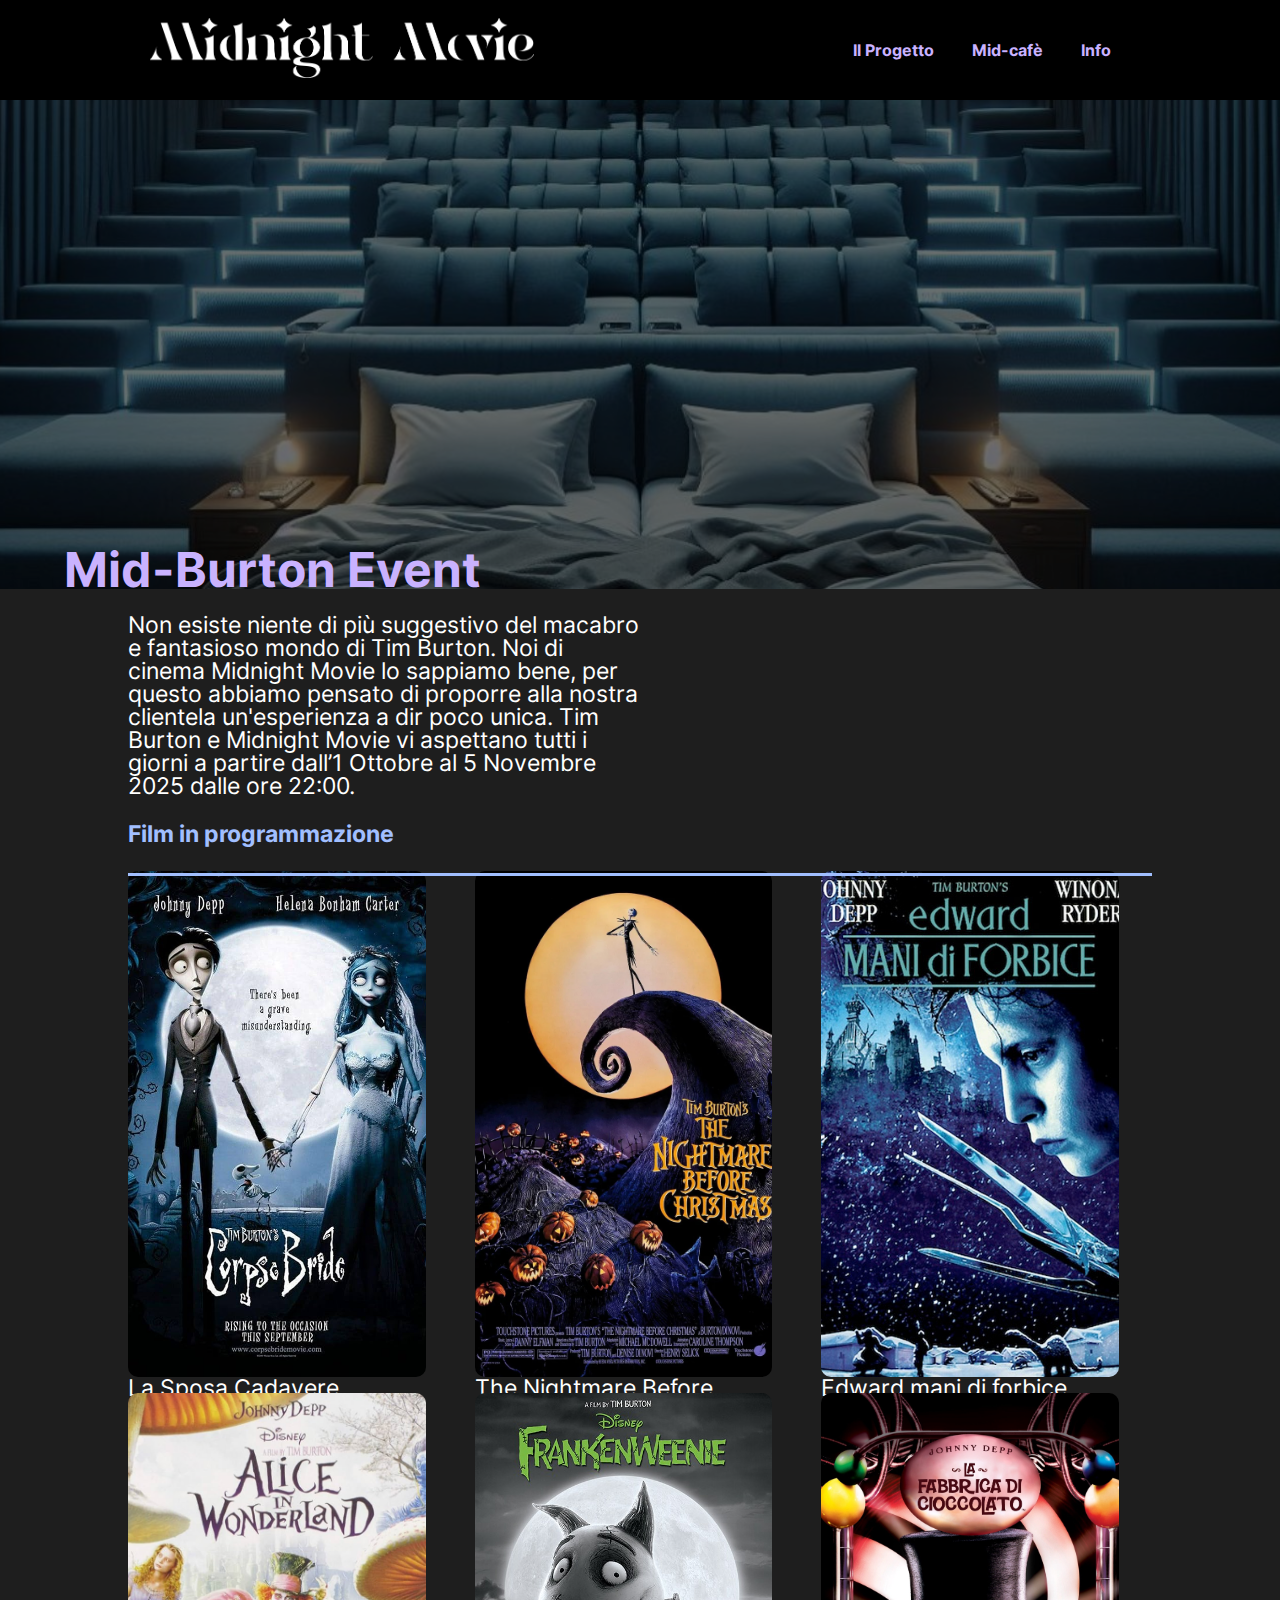
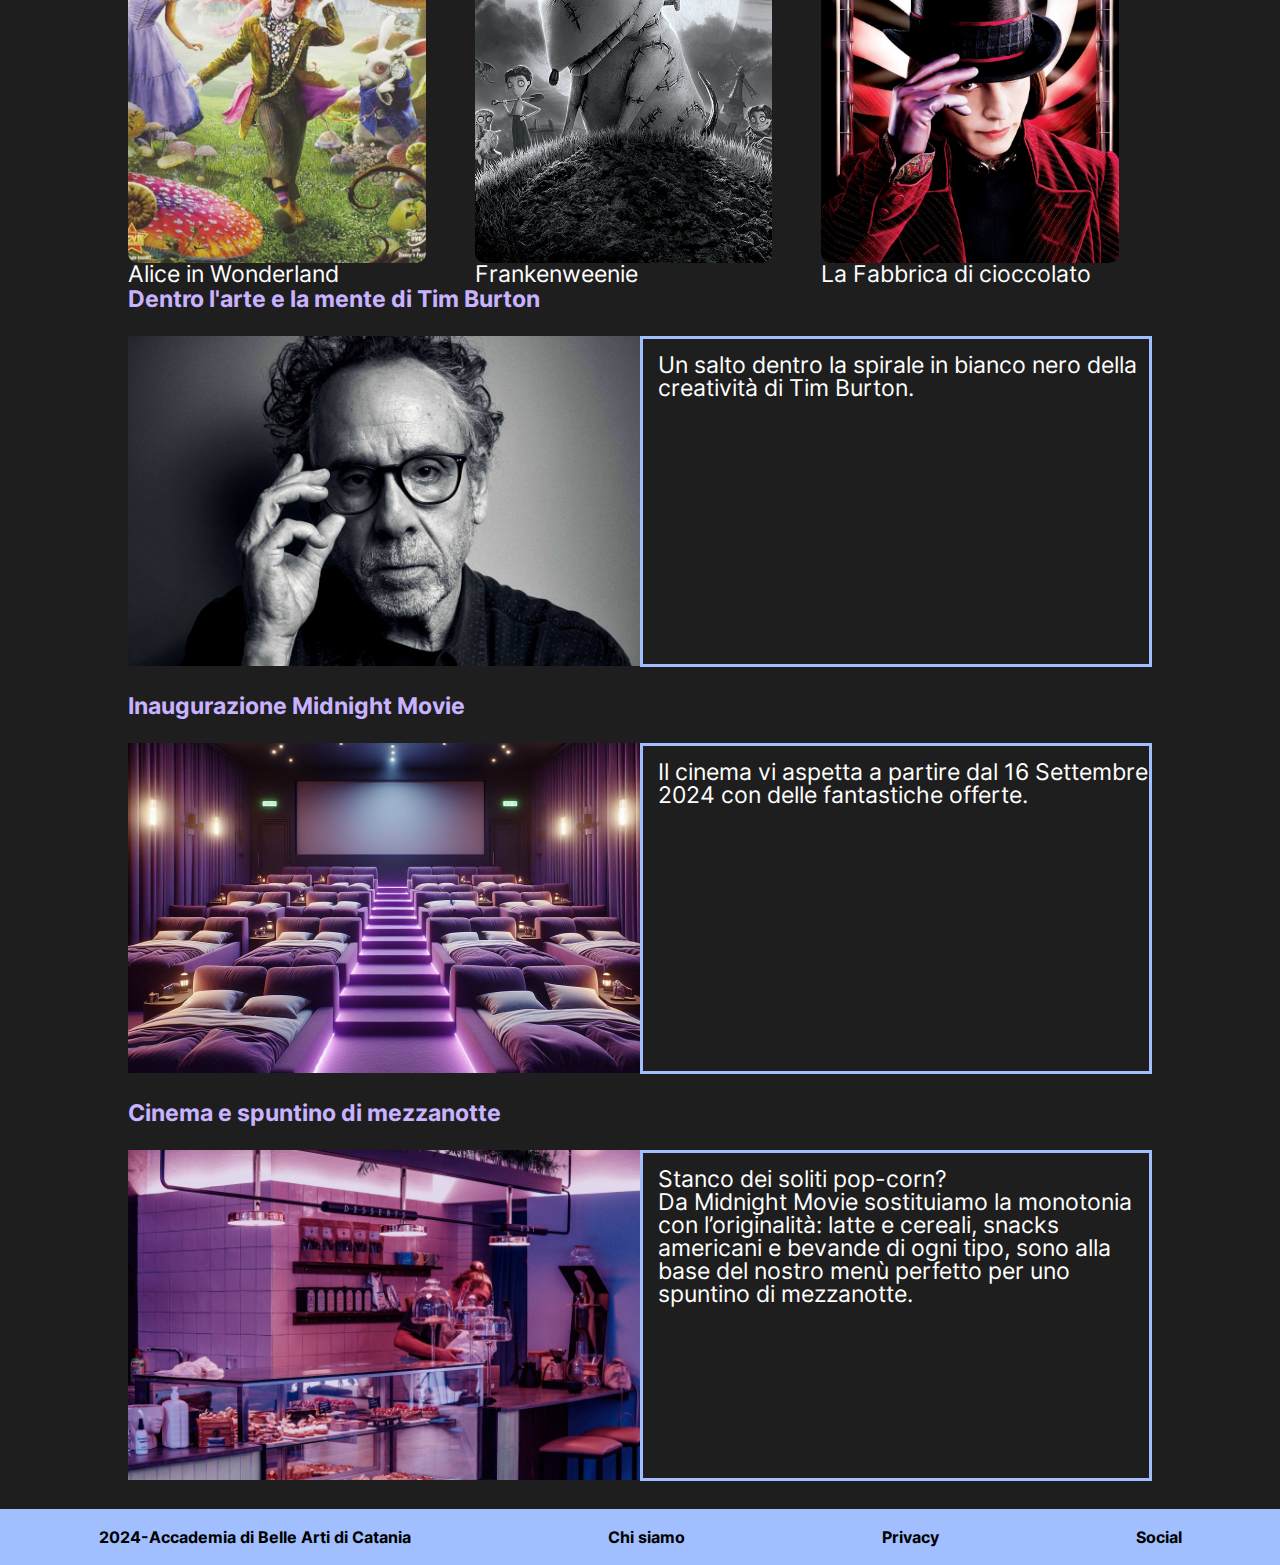
<file: index.html>
<!DOCTYPE html>
<html lang="en">
    <head>
        <meta charset="UTF-8">
        <meta name="viewport" content="width=device-width, initial-scale=1.0">
        <title>midnight movie</title>
        <link href="css/style.css" rel="stylesheet" type="text/css" >
    </head>
    <body>
        <header class="container-nav">
            <nav class="container-nav__navBar">
                <div class="navBar__logo">
                    <a href="index.html"><img src="img/marchio/marchio bianco.png" alt="logo"></a>
                </div>
                <div class="navBar__menu">
                    <ul class="navbar__list">
                        <li class="navbar__list__item"><a href="il_progetto.html">Il Progetto</a></li>  
                        <li class="navbar__list__item"><a href="mid_cafe.html">Mid-cafè</a></li>
                        <li class="navbar__list__item"><a href="info.html">Info</a></li>  
                    </ul>
                </div>            
            </nav>        
        </header>
        <main>
            <section class="container__slider" > 
                <div class="slider__text">                    
                    <h1>Mid-Burton Event</h1>
                </div>           
            </section>

            <section class="container">   
                <div class="row">
                    <div class="col6">
                        <p>
                            Non esiste niente di più suggestivo del macabro e fantasioso mondo di Tim Burton.
                            
                            Noi di cinema Midnight Movie lo sappiamo bene, per questo abbiamo pensato di proporre alla nostra clientela un'esperienza a dir poco unica. 
                            
                            Tim Burton e Midnight Movie vi aspettano tutti i giorni a partire dall’1 Ottobre al 5 Novembre 2025 dalle ore 22:00.
                        </p> 
                    </div>
                </div>          
                
            </section>
            <div class="container">
                <h2>Film in programmazione</h2>
                    
            </div>
            
            <section class="container ">
                <div class="grid">
                    <figure>
                        <a href="la_sposa_cadavere.html">
                            <img src="img/index/2_la_sposa_cadavere.jpg" alt="La Sposa Cadavere" >
                        </a>
                        <figcaption>
                            <a href="la_sposa_cadavere.html">La Sposa Cadavere</a>
                        </figcaption>
                    </figure>
                    <figure>
                        <a href="the_nightmare_before_christmas.html">
                            <img src="img/index/3_the_nightmare_before_christmas.jpg" alt="The Nightmare Before Christmas" >
                        </a>                        
                        <figcaption>
                            <a href="the_nightmare_before_christmas.html">The Nightmare Before Christmas</a>
                        </figcaption>
                    </figure>
                    <figure>
                        <a href="edward_mani_di_forbice.html">
                            <img src="img/index/4_edward_mani_di_forbice.jpg" alt="Edward mani di forbice" >
                        </a>                        
                        <figcaption>
                            <a href="edward_mani_di_forbice.html">Edward mani di forbice</a>
                        </figcaption>
                    </figure>
                    <figure>
                        <a href="alice_in_wonderland.html">
                            <img src="img/index/5_alice_in_wonderland.jpg" alt="Alice in Wonderland" >
                        </a>                        
                        <figcaption>
                            <a href="alice_in_wonderland.html">Alice in Wonderland</a>
                        </figcaption>
                    </figure>
                    <figure>
                        <a href="frankenweenie.html">
                            <img src="img/index/6_frankenweenie.jpeg" alt="Frankenweenie" >
                        </a>                        
                        <figcaption>
                            <a href="frankenweenie.html">Frankenweenie</a>
                        </figcaption>
                    </figure>
                    <figure>
                        <a href="la_fabbrica_di_cioccolato.html">
                            <img src="img/index/7_la_fabbrica_di_cioccolato.jpg" alt="La Fabbrica di cioccolato" >
                        </a>                        
                        <figcaption>
                            <a href="la_fabbrica_di_cioccolato.html">La Fabbrica di cioccolato</a>
                        </figcaption>
                    </figure>
                </div>
            </section>  

           <section class="container">
                <div class="row">
                    <div class="col12">
                        <a href="tim_burton.html"><h3>Dentro l'arte e la mente di Tim Burton</h3></a>
                    </div>
                </div>
           </section>
           <section class="container"> 
                <a href="tim_burton.html">
                    <div class="row">                    
                        <div class="col6 infoIndex">
                            <img src="img/index/8_tim_burton.jpg" alt="Tim Burton">
                        </div>
                        <div class="col6 borderIndex">
                            <p>Un salto dentro la spirale in bianco nero della creatività di Tim Burton.</p>
                        </div>                    
                    </div>
                </a>
            </section>

            <section class="container">                
                <div class="row">
                    <div class="col12">
                        <a href="il_progetto.html">
                            <h3>Inaugurazione Midnight Movie</h3>
                        </a> 
                    </div>
                </div>                                 
           </section>
           <section class="container"> 
                <a href="il_progetto.html">
                    <div class="row">
                        <div class="col6 infoIndex">
                            <img src="img/index/9_progetto.jpeg" alt="Il Progetto">
                        </div>
                        <div class="col6 borderIndex">
                            <p>Il cinema vi aspetta a partire dal 16 Settembre 2024 con delle fantastiche offerte.</p>
                        </div>
                    </div>  
                </a>                
            </section>

            <section class="container">
                <div class="row">
                    <div class="col12">
                        <a href="mid_cafe.html">
                            <h3>Cinema e spuntino di mezzanotte</h3>
                        </a>
                    </div>
                </div>
           </section>
           <section class="container">
                <a href="mid_cafe.html"> 
                    <div class="row">
                        <div class="col6 infoIndex">
                            <img src="img/index/10_mid_cafe.jpg" alt="Mid-cafè">
                        </div>
                        <div class="col6 borderIndex">
                            <p>Stanco dei soliti pop-corn?<br>
                                Da Midnight Movie sostituiamo la monotonia con l’originalità: latte e cereali, snacks americani e bevande di ogni tipo, sono alla base del nostro menù perfetto per uno spuntino di mezzanotte.</p>
                        </div>
                    </div>                   
                </a>                 
            </section>            
        
        </main>
        <footer >
            <nav >
                <ul class="navbar__list">
                    <li class="navbar__list__item"><a href="https://www.abacatania.it/">2024-Accademia di Belle Arti di Catania</a></li>
                    <li class="navbar__list__item"><a href="chi_siamo.html">Chi siamo</a></li>
                    <li class="navbar__list__item"><a href="#">Privacy</a></li>
                    <li class="navbar__list__item"><a href="#">Social</a></li>
                </ul>
            </nav>
        </footer>
    </body>
</html>
</file>
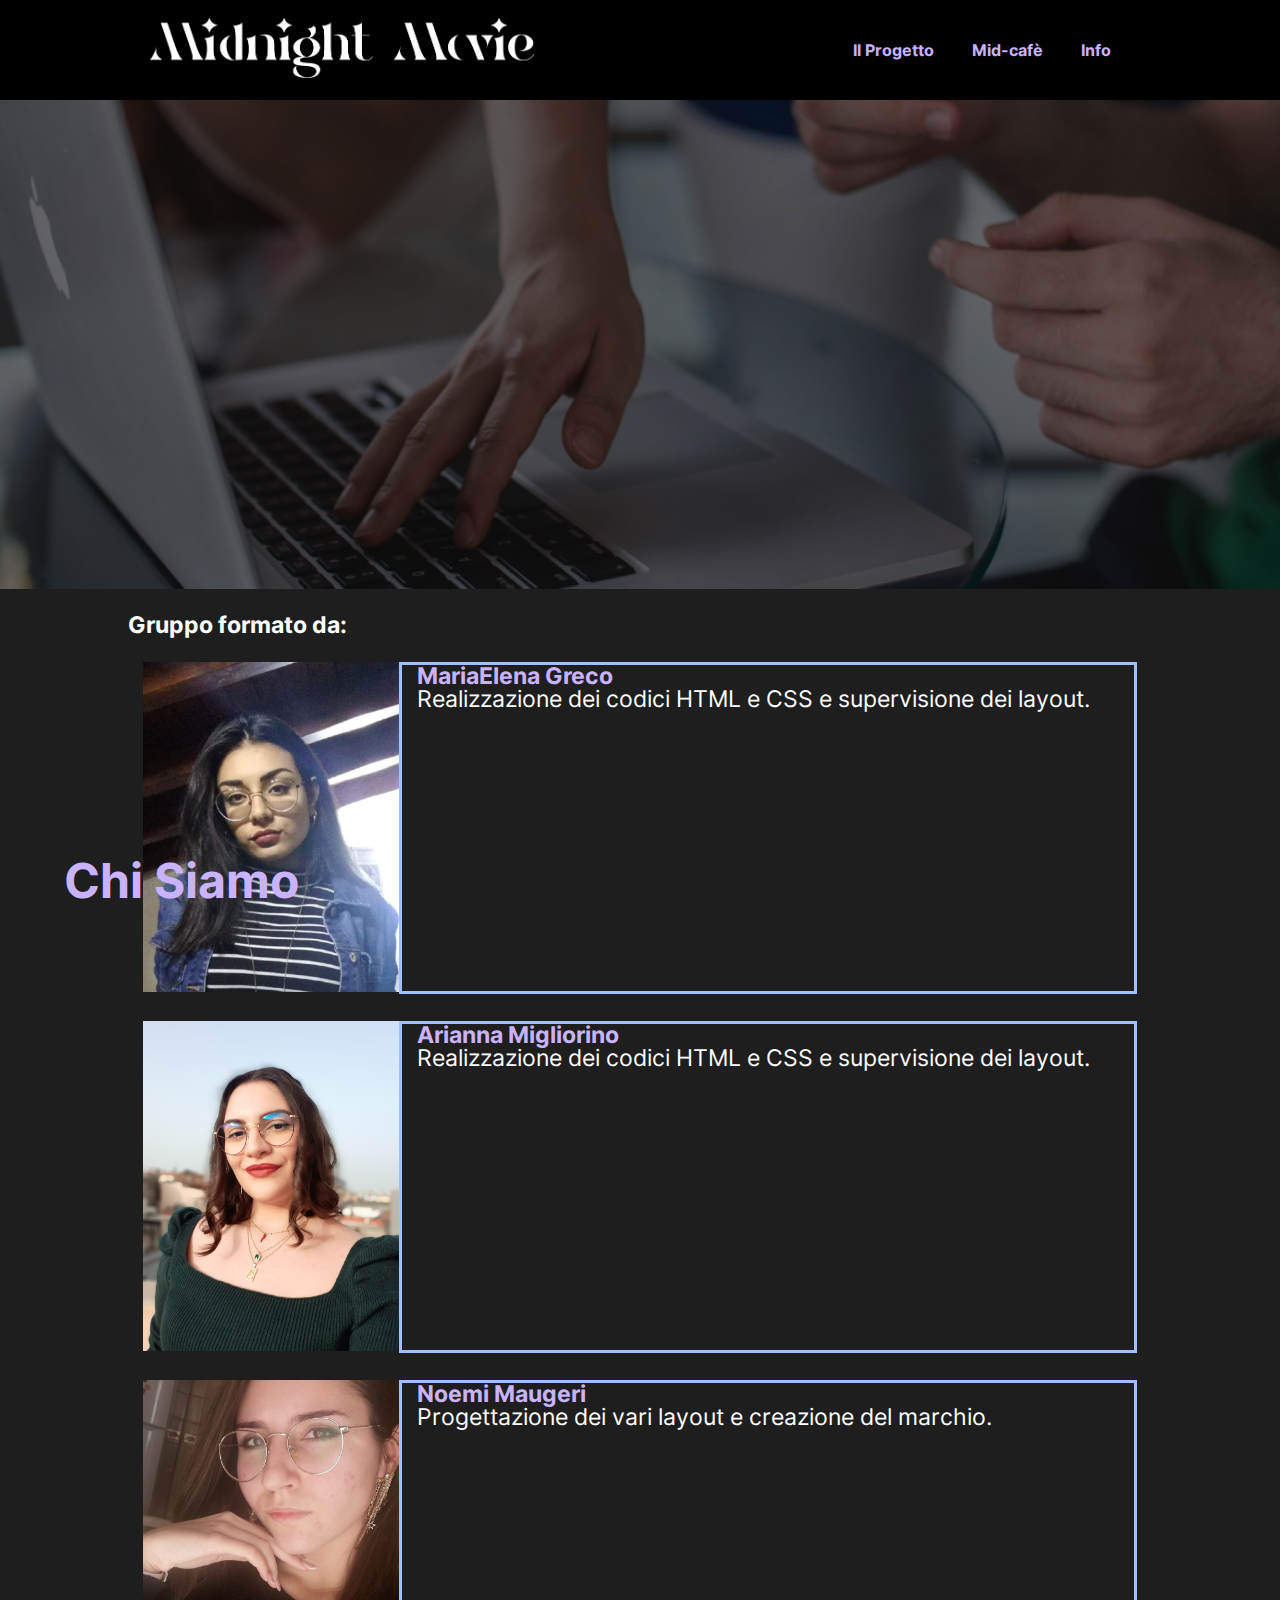
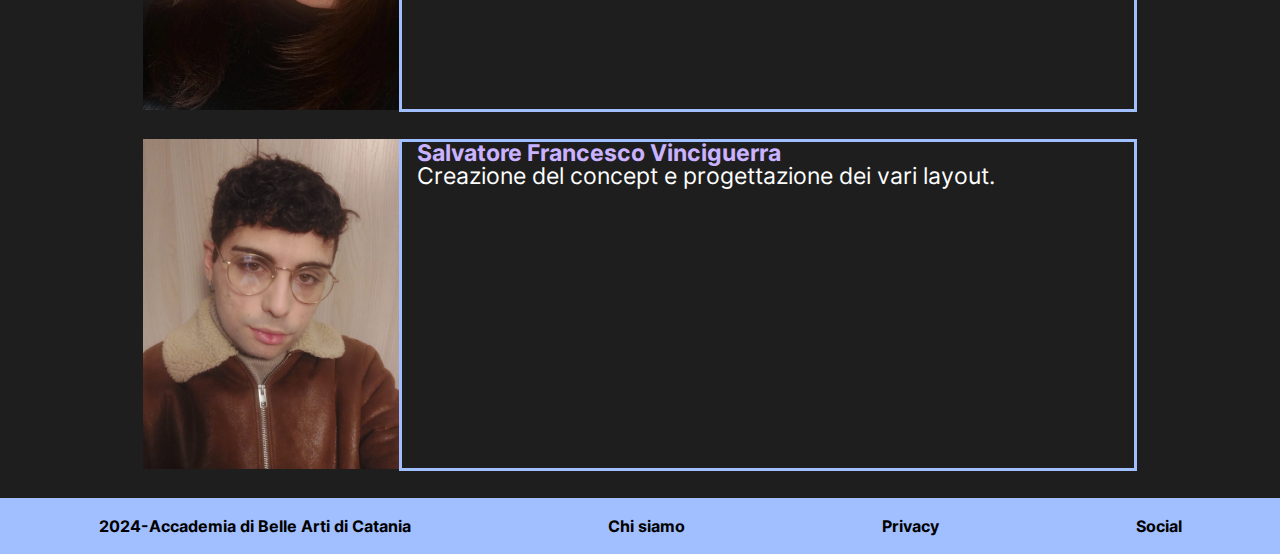
<file: chi_siamo.html>
<!DOCTYPE html>
<html lang="en">
    <head>
        <meta charset="UTF-8">
        <meta name="viewport" content="width=device-width, initial-scale=1.0">
        <title>Chi siamo</title>
        <link href="css/style.css" rel="stylesheet" type="text/css" >
    </head>
    <body>
        <header class="container-nav">
            <nav class="container-nav__navBar">
                <div class="navBar__logo">
                    <a href="index.html"><img src="img/marchio/marchio bianco.png" alt="logo"></a>
                </div>
                <div class="navBar__menu">
                    <ul class="navbar__list">
                        <li class="navbar__list__item"><a href="il_progetto.html">Il Progetto</a></li>  
                        <li class="navbar__list__item"><a href="mid_cafe.html">Mid-cafè</a></li>
                        <li class="navbar__list__item"><a href="info.html">Info</a></li>  
                    </ul>
                </div>            
            </nav>        
        </header>
        <main>
            
            <section class="container__slider_chisiamo" > 
                <div class="slider__text">                    
                    <h1>Chi Siamo</h1>
                </div>           
            </section>

            <div class="container">
                <h4>Gruppo formato da:</h4>
            </div>

            <section class="container">                
                <div class="chisiamoRow">
                    <div class="col3 chisiamo">
                        <img src="img/chi_siamo/2_ele.jpg" alt="Elena Maria Greco">
                    </div>
                    <div class="col9 borderChiSiamo">
                        <h3>MariaElena Greco</h3>
                        <p>Realizzazione dei codici HTML e CSS e supervisione dei layout.</p>
                    </div>
                </div>     
            </section> 

            <section class="container">                
                <div class="chisiamoRow">
                    <div class="col3 chisiamo">
                        <img src="img/chi_siamo/3_ari.jpg" alt="Arianna Migliorino">
                    </div>
                    <div class="col9 borderChiSiamo">
                        <h3>Arianna Migliorino</h3>
                        <p>Realizzazione dei codici HTML e CSS e supervisione dei layout.</p>
                    </div>
                </div>     
            </section>

            <section class="container">                
                <div class="chisiamoRow">
                    <div class="col3 chisiamo">
                        <img src="img/chi_siamo/4_ne.jpg" alt="Noemi Maugeri">
                    </div>
                    <div class="col9 borderChiSiamo">
                        <h3>Noemi Maugeri</h3>
                        <p>Progettazione dei vari layout e creazione del marchio.</p>
                    </div>
                </div>     
            </section>

            <section class="container">                
                <div class="chisiamoRow">
                    <div class="col3 chisiamo">
                        <img src="img/chi_siamo/5_sa.jpg" alt="Salvatore Francesco Vinciguerra">
                    </div>
                    <div class="col9 borderChiSiamo">
                        <h3>Salvatore Francesco Vinciguerra</h3>
                        <p>Creazione del concept e progettazione dei vari layout.</p>
                    </div>
                </div>     
            </section>

        </main>
        <footer >
            <nav >
                <ul class="navbar__list">
                    <li class="navbar_list_item"><a href="https://www.abacatania.it/">2024-Accademia di Belle Arti di Catania</a></li>
                    <li class="navbar_list_item"><a href="chi_siamo.html">Chi siamo</a></li>
                    <li class="navbar_list_item"><a href="#">Privacy</a></li>
                    <li class="navbar_list_item"><a href="#">Social</a></li>
                </ul>
            </nav>
        </footer>
    </body>
</html>
</file>
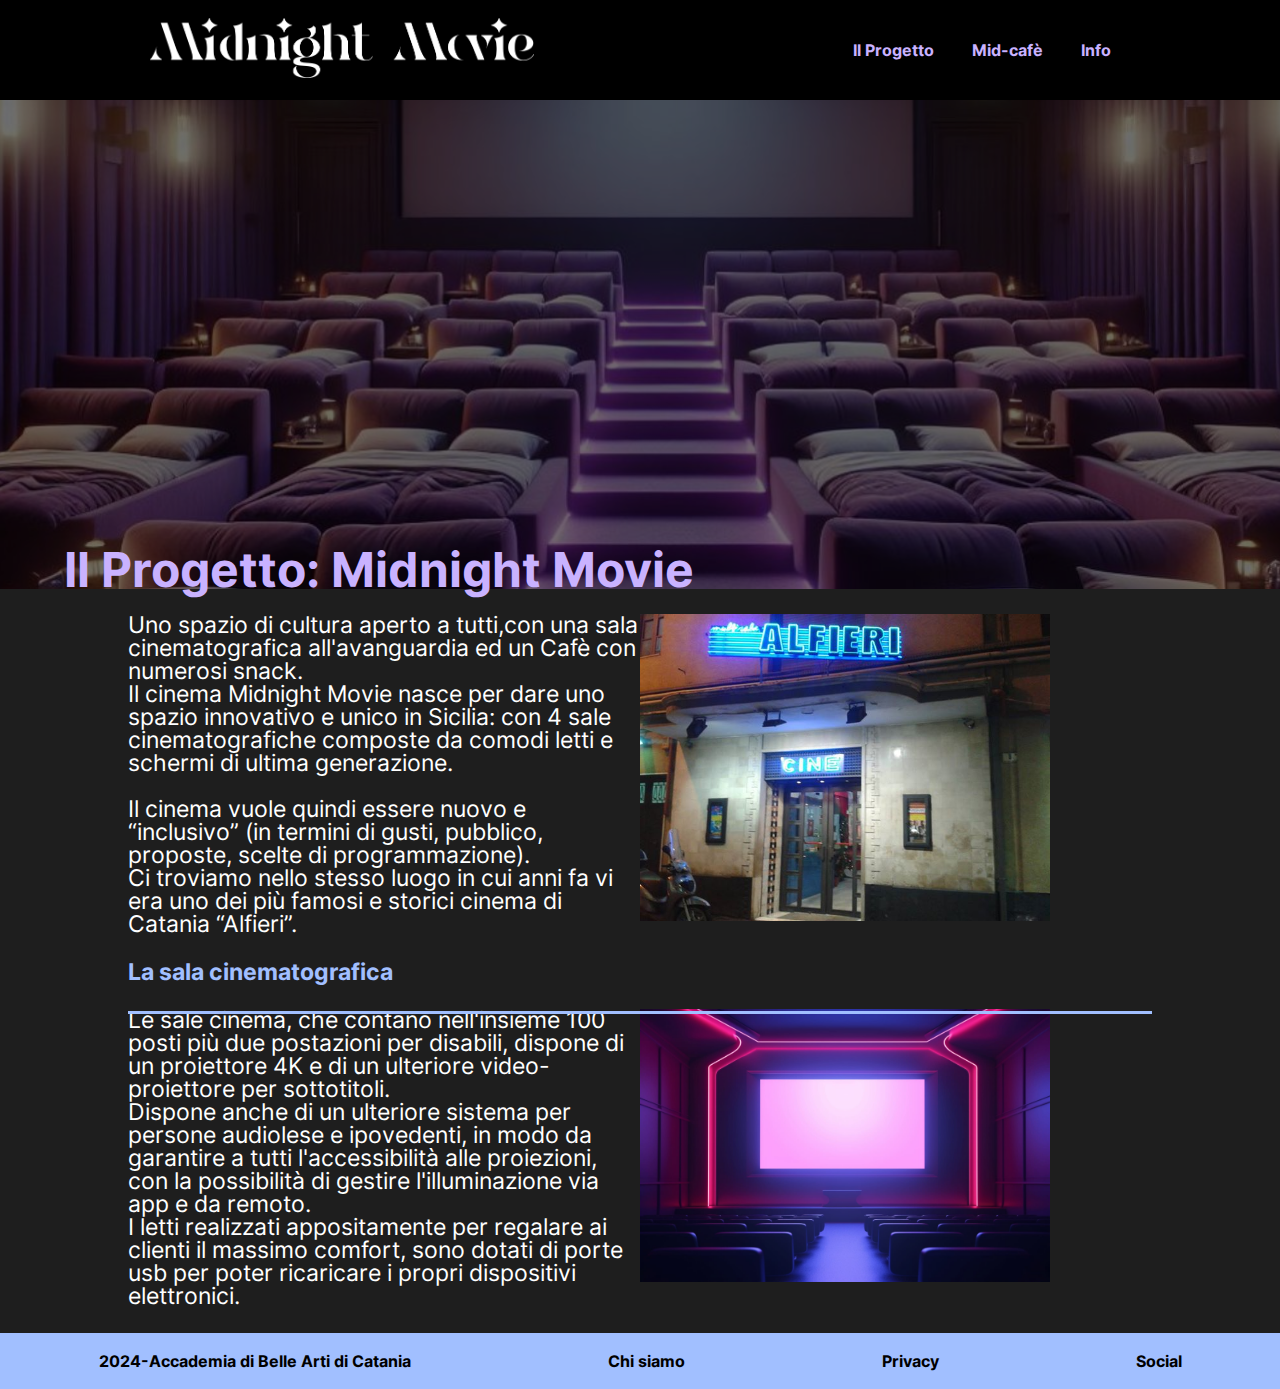
<file: il_progetto.html>
<!DOCTYPE html>
<html lang="en">
    <head>
        <meta charset="UTF-8">
        <meta name="viewport" content="width=device-width, initial-scale=1.0">
        <title>Il Progetto: Midnight Movie</title>
        <link href="css/style.css" rel="stylesheet" type="text/css" >
    </head>
    <body>
        <header class="container-nav">
            <nav class="container-nav__navBar">
                <div class="navBar__logo">
                    <a href="index.html"><img src="img/marchio/marchio bianco.png" alt="logo"></a>
                </div>
                <div class="navBar__menu">
                    <ul class="navbar__list">
                        <li class="navbar__list__item"><a href="il_progetto.html">Il Progetto</a></li>  
                        <li class="navbar__list__item"><a href="mid_cafe.html">Mid-cafè</a></li>
                        <li class="navbar__list__item"><a href="info.html">Info</a></li>  
                    </ul>
                </div>            
            </nav>        
        </header>
        <main>
            <section class="container__slider_progetto" > 
                <div class="slider__text">                     
                    <h1>Il Progetto: Midnight Movie</h1>
                </div>           
            </section>

            <section class="container"> 
                <div class="row">                    
                    <div class="col6">
                        <p>
                            Uno spazio di cultura aperto a tutti,con una sala cinematografica all'avanguardia ed un Cafè 
                            con numerosi snack.<br>
                             Il cinema <b>Midnight Movie</b> nasce per dare uno spazio innovativo e unico in Sicilia: 
                            con <b>4 sale cinematografiche </b>composte da comodi letti e schermi di ultima generazione.<br><br>
                    
                            Il cinema vuole quindi essere <b>nuovo e “inclusivo”</b> (in termini di gusti, pubblico, proposte, 
                            scelte di programmazione). <br>
                            Ci troviamo nello stesso luogo in cui anni fa vi era uno dei più 
                            famosi e storici cinema di Catania <b>“Alfieri”.</b>
                        </p>
                    </div>
                    <div class="col6 infoFilm">
                        <img src="img/il_progetto/2_cine_alfieri.jpg" alt="Cinema Alfieri" >
                    </div>
                </div>
            </section>

            <div class="container">
                <h2>La sala cinematografica</h2>
            </div>
            <section class="container"> 
                <div class="row">                    
                    <div class="col6">
                        <p>
                            Le sale cinema, che contano nell'insieme 100 posti più due postazioni per disabili, 
                            dispone di un proiettore 4K e di un ulteriore video-proiettore per sottotitoli.<br> 
                            Dispone anche di un ulteriore sistema per persone audiolese e ipovedenti, 
                            in modo da garantire a tutti l'accessibilità alle proiezioni, con la possibilità di 
                            gestire l'illuminazione via app e da remoto.<br>  
                            I letti realizzati appositamente per regalare ai clienti il massimo comfort, 
                            sono dotati di porte usb per poter ricaricare i propri dispositivi elettronici.<br>
                        
                        </p>
                    </div>
                    <div class="col6 infoFilm">
                        <img src="img/il_progetto/3_schermo.jpg" alt="Schermo Cinema" >
                    </div>
                </div>
            </section>
        </main>
        <footer >
            <nav >
                <ul class="navbar__list">
                    <li class="navbar_list_item"><a href="https://www.abacatania.it/">2024-Accademia di Belle Arti di Catania</a></li>
                    <li class="navbar_list_item"><a href="chi_siamo.html">Chi siamo</a></li>
                    <li class="navbar_list_item"><a href="#">Privacy</a></li>
                    <li class="navbar_list_item"><a href="#">Social</a></li>
                </ul>
            </nav>
        </footer>
    </body>
</html>
</file>
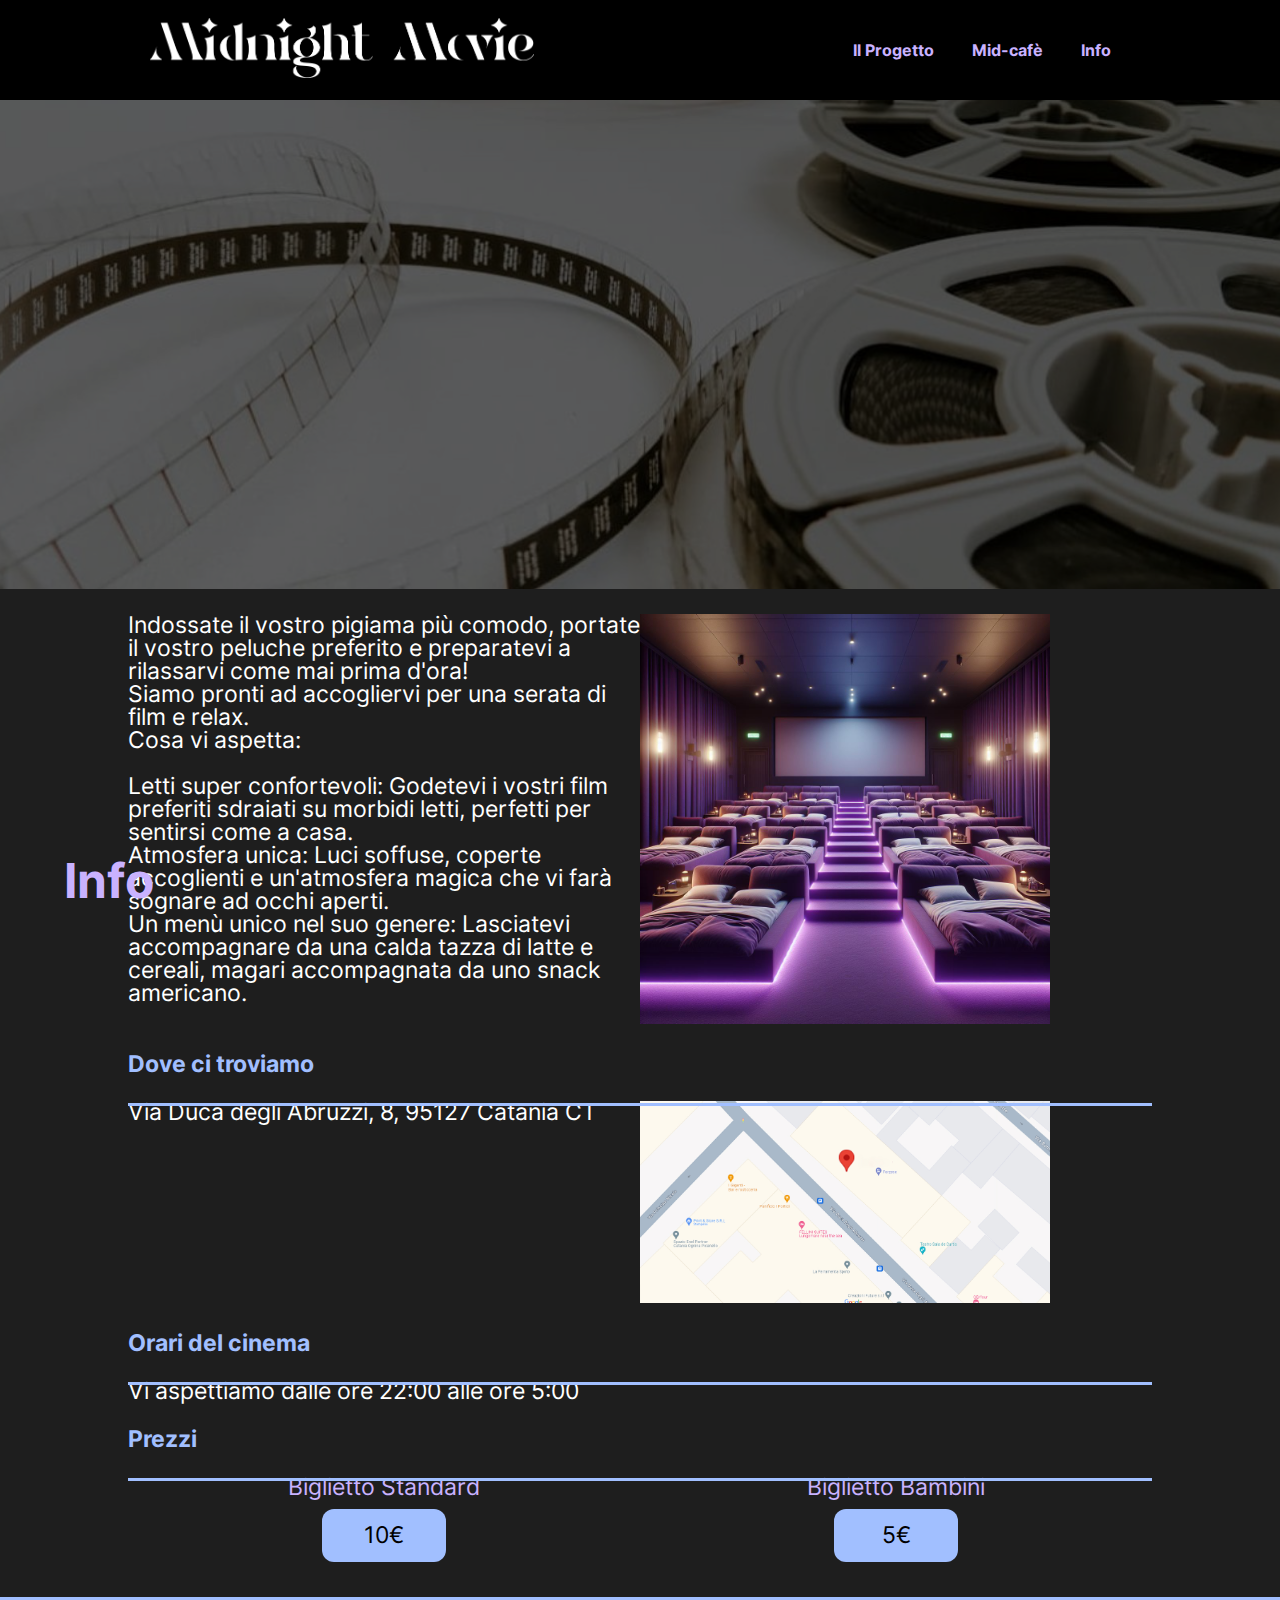
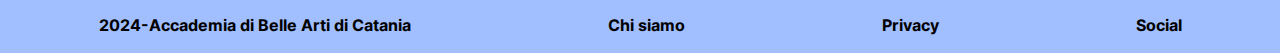
<file: info.html>
<!DOCTYPE html>
<html lang="en">
    <head>
        <meta charset="UTF-8">
        <meta name="viewport" content="width=device-width, initial-scale=1.0">
        <title>Info</title>
        <link href="css/style.css" rel="stylesheet" type="text/css" >
    </head>
    <body>
        <header class="container-nav">
            <nav class="container-nav__navBar">
                <div class="navBar__logo">
                    <a href="index.html"><img src="img/marchio/marchio bianco.png" alt="logo"></a>
                </div>
                <div class="navBar__menu">
                    <ul class="navbar__list">
                        <li class="navbar__list__item"><a href="il_progetto.html">Il Progetto</a></li>  
                        <li class="navbar__list__item"><a href="mid_cafe.html">Mid-cafè</a></li>
                        <li class="navbar__list__item"><a href="info.html">Info</a></li>  
                    </ul>
                </div>            
            </nav>        
        </header>
        <main>
            <section class="container__slider_info" > 
                <div class="slider__text">                    
                    <h1>Info</h1>
                </div>           
            </section>


            <section class="container"> 
                <div class="row">                    
                    <div class="col6">
                        <p>
                            Indossate il vostro pigiama più comodo, portate il vostro peluche preferito e 
                            preparatevi a rilassarvi come mai prima d'ora!<br> 
                            Siamo pronti ad accogliervi per una serata di film e relax.<br>
                    
                            <b>Cosa vi aspetta:</b><br><br>
                            <ul>
                                <li>
                                  <b>Letti super confortevoli:</b> Godetevi i vostri film preferiti sdraiati su 
                                  morbidi letti, perfetti per sentirsi come a casa.  
                                </li>
                                <li>
                                  <b>Atmosfera unica:</b> Luci soffuse, coperte accoglienti e un'atmosfera magica 
                                  che vi farà sognare ad occhi aperti.  
                                </li>
                                <li>
                                  <b>Un menù unico nel suo genere:</b> Lasciatevi accompagnare da una calda tazza di 
                                  latte e cereali, magari accompagnata da uno snack americano.  
                                </li>
                            </ul>
                        </p>
                    </div>
                    <div class="col6 infoFilm">
                        <img src="img/info/2_progetto.jpeg" alt="Sala Cinema" >
                    </div>
                </div>
            </section>

            <div class="container">
                <h2>Dove ci troviamo</h2>
            </div>
            <section class="container">
                <div class="row">
                    <div class="col6">
                        Via Duca degli Abruzzi, 8, 95127 Catania CT
                    </div>
                    <div class="col6 infoFilm">
                        <img src="img/info/3_posizione.jpg" alt="Posizione Cinema" >
                    </div>
                </div>
            </section>

            
            <div class="container">
                <h2>Orari del cinema</h2>
            </div>
            <section class="container">
                <div class="row">
                    <div class="col12">
                        Vi aspettiamo dalle ore 22:00 alle ore 5:00
                    </div>                    
                </div>
            </section>                          
                
            <div class="container">
                <h2>Prezzi</h2>
            </div>                               
                    
            <section class="container containerHours">
                <div class="row">
                    <div class="col6">
                        <span class="day">Biglietto Standard</span>
                        <span class="hours center">10€</span>
                    </div>
                    <div class="col6">
                        <span class="day">Biglietto Bambini</span>
                        <span class="hours center">5€</span>
                    </div>
                </div>
            </section>
                    
        </main>
        <footer >
            <nav >
                <ul class="navbar__list">
                    <li class="navbar_list_item"><a href="https://www.abacatania.it/">2024-Accademia di Belle Arti di Catania</a></li>
                    <li class="navbar_list_item"><a href="chi_siamo.html">Chi siamo</a></li>
                    <li class="navbar_list_item"><a href="#">Privacy</a></li>
                    <li class="navbar_list_item"><a href="#">Social</a></li>
                </ul>
            </nav>
        </footer>
    </body>
</html>
</file>
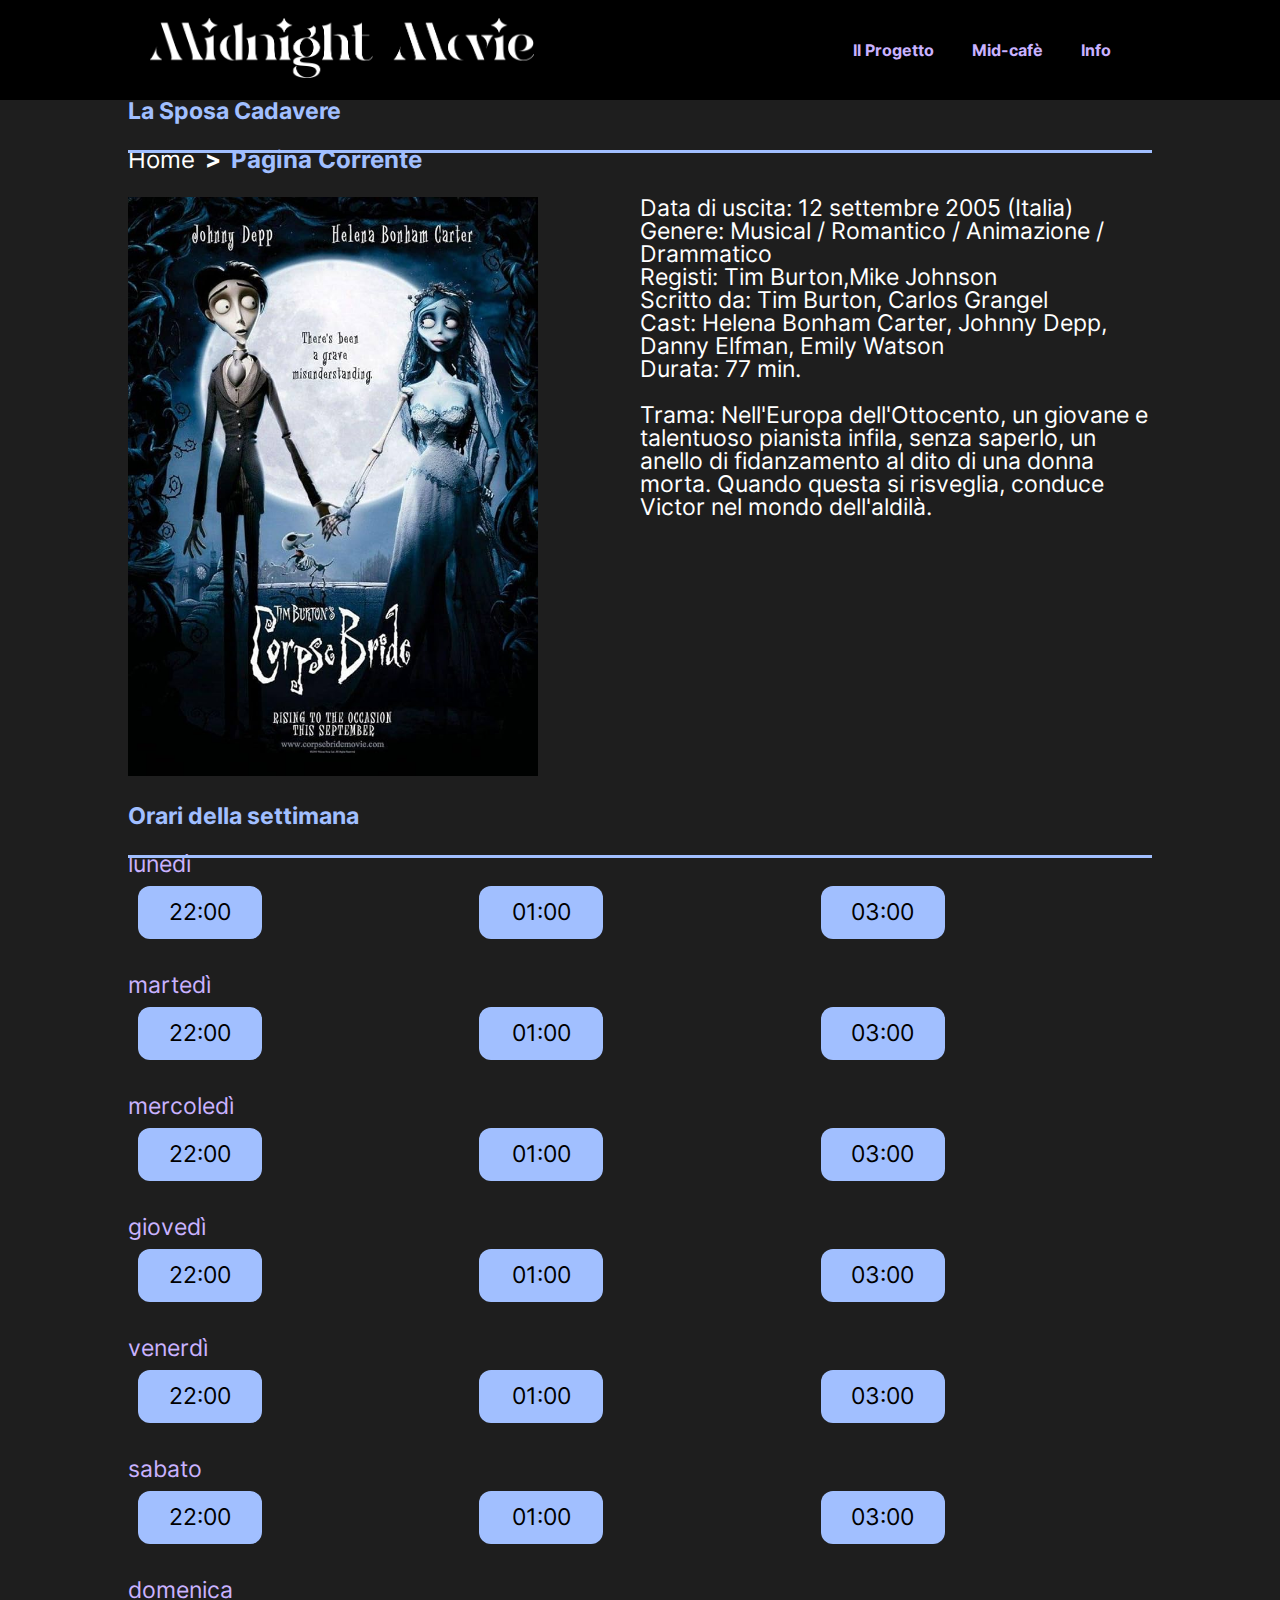
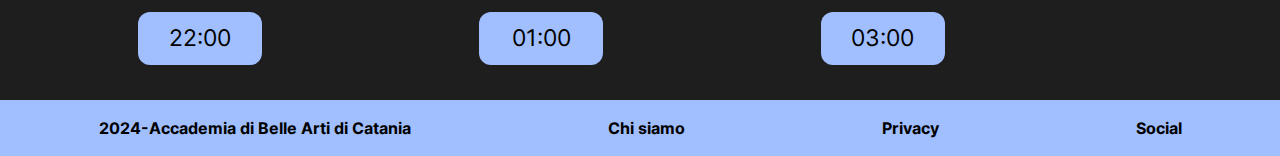
<file: la_sposa_cadavere.html>
<!DOCTYPE html>
<html lang="en">
    <head>
        <meta charset="UTF-8">
        <meta name="viewport" content="width=device-width, initial-scale=1.0">
        <title>midnight movie</title>
        <link href="css/style.css" rel="stylesheet" type="text/css" >
    </head>
    <body>
        <header class="container-nav">
            <nav class="container-nav__navBar">
                <div class="navBar__logo">
                    <a href="index.html"><img src="img/marchio/marchio bianco.png" alt="logo"></a>
                </div>
                <div class="navBar__menu">
                    <ul class="navbar__list">
                        <li class="navbar__list__item"><a href="il_progetto.html">Il Progetto</a></li>  
                        <li class="navbar__list__item"><a href="mid_cafe.html">Mid-cafè</a></li>
                        <li class="navbar__list__item"><a href="info.html">Info</a></li>  
                    </ul>
                </div>            
            </nav>        
        </header>
    
        <main>
            <section class="container">
                <h2>La Sposa Cadavere</h2>                    
            </section>
            <section class="container">                
                <div aria-label="breadcrumb">
                    <ul class="breadcrumb">
                        <li><a href="index.html">Home</a></li>
                        <li class="current">Pagina Corrente</li>
                    </ul>
                </div>

            </section>
            <section class="container"> 
                <div class="row">
                    <div class="col6 infoFilm">
                        <img src="img/index/2_la_sposa_cadavere.jpg" alt="La Sposa Cadavere" >
                    </div>
                    <div class="col6">
                        <p>
                            <b>Data di uscita:</b> 12 settembre 2005 (Italia)<br>
                            <b>Genere:</b> Musical / Romantico / Animazione / Drammatico<br>
                            <b>Registi:</b> Tim Burton,Mike Johnson<br>
                            <b>Scritto da:</b> Tim Burton, Carlos Grangel<br>
                            <b>Cast:</b> Helena Bonham Carter, Johnny Depp, Danny Elfman, Emily Watson<br>
                            <b>Durata:</b> 77 min.<br><br>

                            <b>Trama: </b>Nell'Europa dell'Ottocento, un giovane e talentuoso pianista infila, 
                            senza saperlo, un anello di fidanzamento al dito di una donna morta. 
                            Quando questa si risveglia, conduce Victor nel mondo dell'aldilà.

                        </p>
                    </div>
                </div>
            </section>
            <section class="container">
                <h2>Orari della settimana</h2>                    
            </section>
            <section class="container containerHours">
                <div class="row">
                    <div class="col12">
                        <span class="day">lunedì</span>
                    </div>
                </div>
                <div class="row">
                    <div class="col4">
                       <span class="hours center">22:00</span> 
                    </div>
                    <div class="col4">
                        <span class="hours center">01:00</span> 
                    </div>
                    <div class="col4">
                        <span class="hours center">03:00</span> 
                    </div>
                </div>
            </section>
            <section class="container containerHours">
                <div class="row">
                    <div class="col12">
                        <span class="day">martedì</span>
                    </div>
                </div>
                <div class="row">
                    <div class="col4">
                       <span class="hours center">22:00</span> 
                    </div>
                    <div class="col4">
                        <span class="hours center">01:00</span> 
                    </div>
                    <div class="col4">
                        <span class="hours center">03:00</span> 
                    </div>
                </div>
            </section>
            <section class="container containerHours">
                <div class="row">
                    <div class="col12">
                        <span class="day">mercoledì</span>
                    </div>
                </div>
                <div class="row">
                    <div class="col4">
                       <span class="hours center">22:00</span> 
                    </div>
                    <div class="col4">
                        <span class="hours center">01:00</span> 
                    </div>
                    <div class="col4">
                        <span class="hours center">03:00</span> 
                    </div>
                </div>
            </section>
            <section class="container containerHours">
                <div class="row">
                    <div class="col12">
                        <span class="day">giovedì</span>
                    </div>
                </div>
                <div class="row">
                    <div class="col4">
                       <span class="hours center">22:00</span> 
                    </div>
                    <div class="col4">
                        <span class="hours center">01:00</span> 
                    </div>
                    <div class="col4">
                        <span class="hours center">03:00</span> 
                    </div>
                </div>
            </section>
            <section class="container containerHours">
                <div class="row">
                    <div class="col12">
                        <span class="day">venerdì</span>
                    </div>
                </div>
                <div class="row">
                    <div class="col4">
                       <span class="hours center">22:00</span> 
                    </div>
                    <div class="col4">
                        <span class="hours center">01:00</span> 
                    </div>
                    <div class="col4">
                        <span class="hours center">03:00</span> 
                    </div>
                </div>
            </section>
            <section class="container containerHours">
                <div class="row">
                    <div class="col12">
                        <span class="day">sabato</span>
                    </div>
                </div>
                <div class="row">
                    <div class="col4">
                       <span class="hours center">22:00</span> 
                    </div>
                    <div class="col4">
                        <span class="hours center">01:00</span> 
                    </div>
                    <div class="col4">
                        <span class="hours center">03:00</span> 
                    </div>
                </div>
            </section>
            <section class="container containerHours">
                <div class="row">
                    <div class="col12">
                        <span class="day">domenica</span>
                    </div>
                </div>
                <div class="row">
                    <div class="col4">
                       <span class="hours center">22:00</span> 
                    </div>
                    <div class="col4">
                        <span class="hours center">01:00</span> 
                    </div>
                    <div class="col4">
                        <span class="hours center">03:00</span> 
                    </div>
                </div>
            </section>
            
        </main>
        <footer>
            <nav class="navBar_footer">
                <ul class="navbar__list">
                    <li class="navbar__list__item"><a href="https://www.abacatania.it/">2024-Accademia di Belle Arti di Catania</a></li>
                    <li class="navbar__list__item"><a href="chi_siamo.html">Chi siamo</a></li>
                    <li class="navbar__list__item"><a href="#">Privacy</a></li>
                    <li class="navbar__list__item"><a href="#">Social</a></li>
                </ul>
            </nav>
        </footer>
    </body>
</html>
</file>
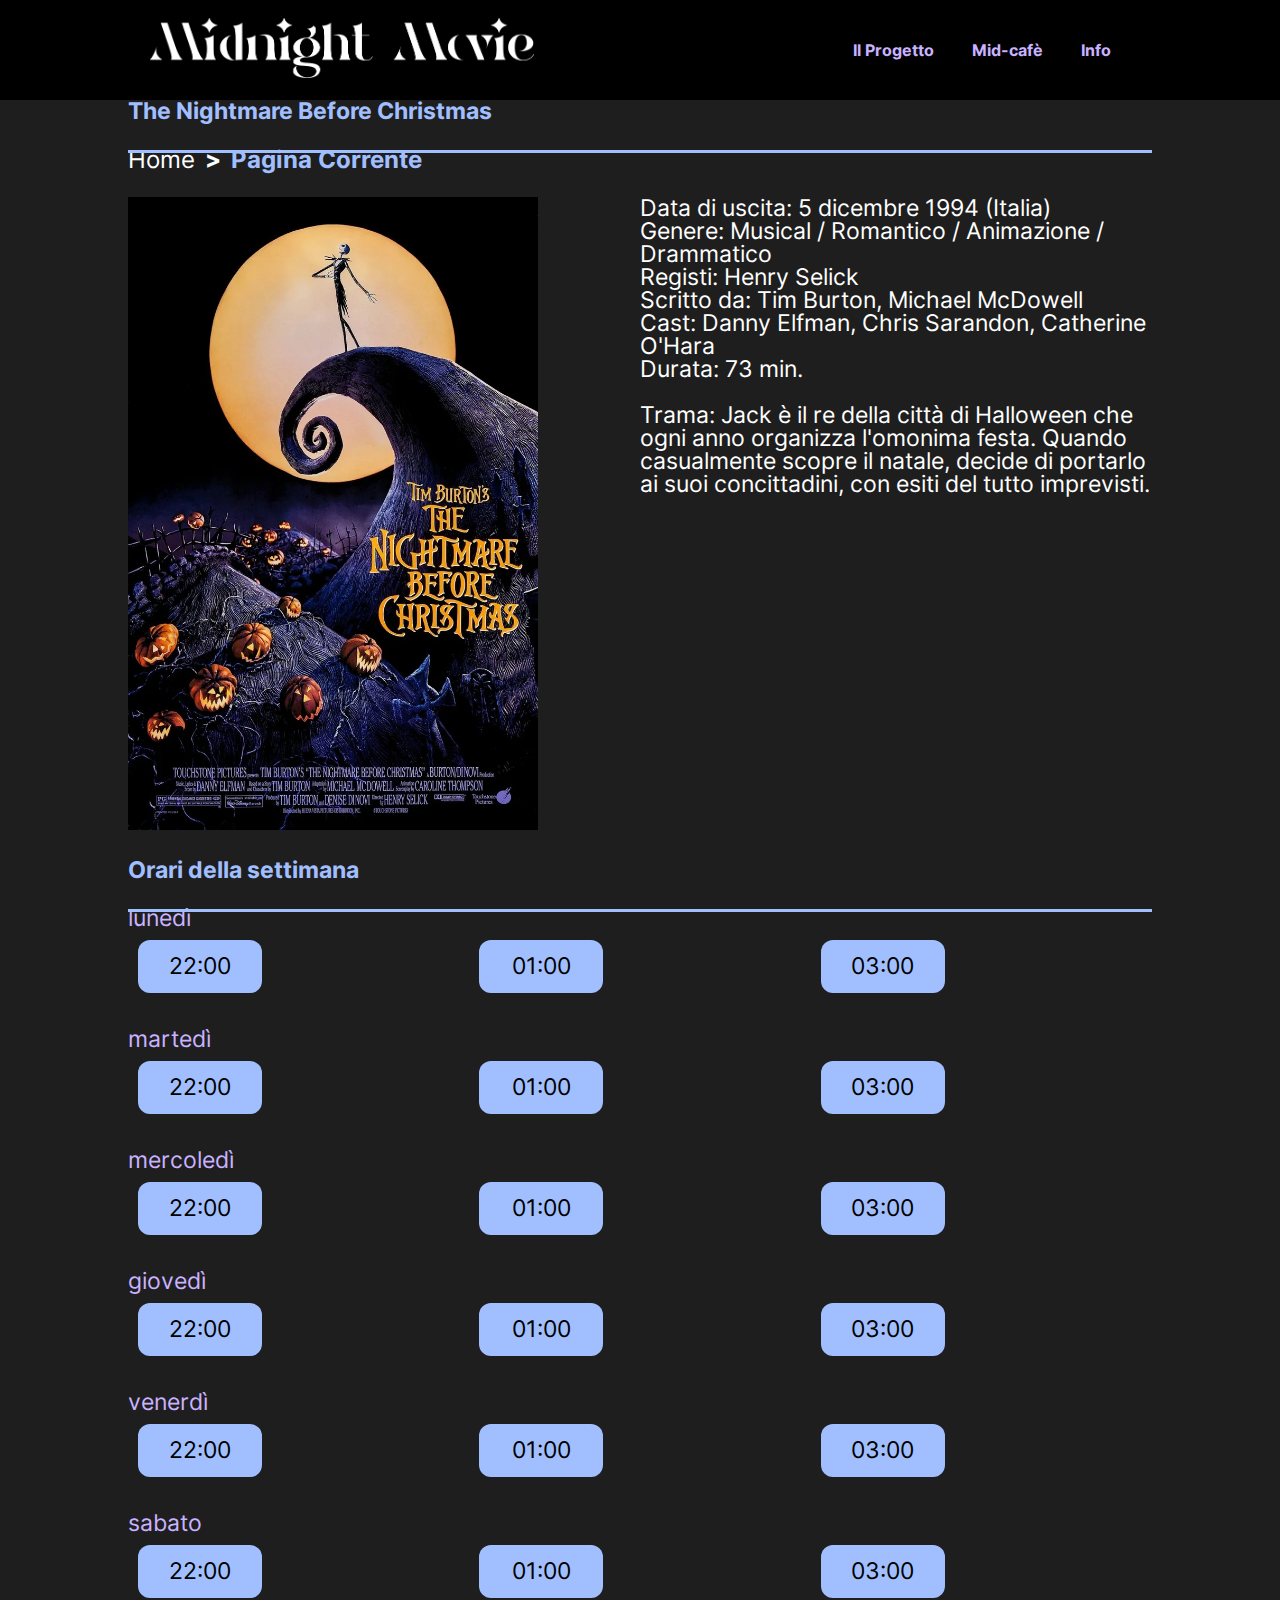
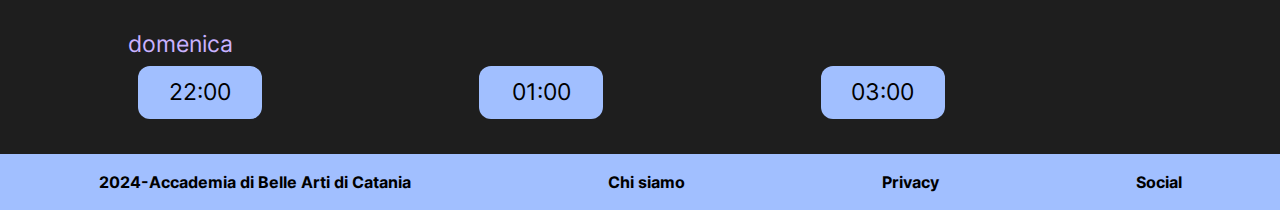
<file: the_nightmare_before_christmas.html>
<!DOCTYPE html>
<html lang="en">
    <head>
        <meta charset="UTF-8">
        <meta name="viewport" content="width=device-width, initial-scale=1.0">
        <title>The Nightmare Before Christmas</title>
        <link href="css/style.css" rel="stylesheet" type="text/css" >
    </head>
    <body>
        <header class="container-nav">
            <nav class="container-nav__navBar">
                <div class="navBar__logo">
                    <a href="index.html"><img src="img/marchio/marchio bianco.png" alt="logo"></a>
                </div>
                <div class="navBar__menu">
                    <ul class="navbar__list">
                        <li class="navbar__list__item"><a href="il_progetto.html">Il Progetto</a></li>  
                        <li class="navbar__list__item"><a href="mid_cafe.html">Mid-cafè</a></li>
                        <li class="navbar__list__item"><a href="info.html">Info</a></li>  
                    </ul>
                </div>            
            </nav>        
        </header>
    
        <main>
            <section class="container">
                <div class="row">
                    <div class="col12">
                        <h2>The Nightmare Before Christmas</h2>
                    </div>                     
                </div>                                  
            </section>
            <section class="container">                
                <div aria-label="breadcrumb">
                    <ul class="breadcrumb">
                        <li><a href="index.html">Home</a></li>
                        <li class="current">Pagina Corrente</li>
                    </ul>
                </div>

            </section>
            <section class="container"> 
                <div class="row">
                    <div class="col6 infoFilm">
                        <img src="img/index/3_the_nightmare_before_christmas.jpg" alt="The NightmareBeforeChristmas" >
                    </div>
                    <div class="col6">
                        <p>
                            <b>Data di uscita:</b> 5 dicembre 1994 (Italia)<br>
                            <b>Genere:</b> Musical / Romantico / Animazione / Drammatico<br>
                            <b>Registi:</b> Henry  Selick<br>
                            <b>Scritto da:</b> Tim Burton, Michael McDowell<br>
                            <b>Cast:</b> Danny Elfman, Chris Sarandon, Catherine O'Hara<br>
                            <b>Durata:</b> 73 min.<br><br>

                            <b>Trama: </b> Jack è il re della città di Halloween che ogni anno organizza l'omonima festa. Quando casualmente scopre il natale, decide di portarlo ai suoi concittadini, con esiti del tutto imprevisti.

                        </p>
                    </div>
                </div>
            </section>
            <section class="container">
                <h2>Orari della settimana</h2>                    
            </section>
            <section class="container containerHours">
                <div class="row">
                    <div class="col12">
                        <span class="day">lunedì</span>
                    </div>
                </div>
                <div class="row">
                    <div class="col4">
                       <span class="hours center">22:00</span> 
                    </div>
                    <div class="col4">
                        <span class="hours center">01:00</span> 
                    </div>
                    <div class="col4">
                        <span class="hours center">03:00</span> 
                    </div>
                </div>
            </section>
            <section class="container containerHours">
                <div class="row">
                    <div class="col12">
                        <span class="day">martedì</span>
                    </div>
                </div>
                <div class="row">
                    <div class="col4">
                       <span class="hours center">22:00</span> 
                    </div>
                    <div class="col4">
                        <span class="hours center">01:00</span> 
                    </div>
                    <div class="col4">
                        <span class="hours center">03:00</span> 
                    </div>
                </div>
            </section>
            <section class="container containerHours">
                <div class="row">
                    <div class="col12">
                        <span class="day">mercoledì</span>
                    </div>
                </div>
                <div class="row">
                    <div class="col4">
                       <span class="hours center">22:00</span> 
                    </div>
                    <div class="col4">
                        <span class="hours center">01:00</span> 
                    </div>
                    <div class="col4">
                        <span class="hours center">03:00</span> 
                    </div>
                </div>
            </section>
            <section class="container containerHours">
                <div class="row">
                    <div class="col12">
                        <span class="day">giovedì</span>
                    </div>
                </div>
                <div class="row">
                    <div class="col4">
                       <span class="hours center">22:00</span> 
                    </div>
                    <div class="col4">
                        <span class="hours center">01:00</span> 
                    </div>
                    <div class="col4">
                        <span class="hours center">03:00</span> 
                    </div>
                </div>
            </section>
            <section class="container containerHours">
                <div class="row">
                    <div class="col12">
                        <span class="day">venerdì</span>
                    </div>
                </div>
                <div class="row">
                    <div class="col4">
                       <span class="hours center">22:00</span> 
                    </div>
                    <div class="col4">
                        <span class="hours center">01:00</span> 
                    </div>
                    <div class="col4">
                        <span class="hours center">03:00</span> 
                    </div>
                </div>
            </section>
            <section class="container containerHours">
                <div class="row">
                    <div class="col12">
                        <span class="day">sabato</span>
                    </div>
                </div>
                <div class="row">
                    <div class="col4">
                       <span class="hours center">22:00</span> 
                    </div>
                    <div class="col4">
                        <span class="hours center">01:00</span> 
                    </div>
                    <div class="col4">
                        <span class="hours center">03:00</span> 
                    </div>
                </div>
            </section>
            <section class="container containerHours">
                <div class="row">
                    <div class="col12">
                        <span class="day">domenica</span>
                    </div>
                </div>
                <div class="row">
                    <div class="col4">
                       <span class="hours center">22:00</span> 
                    </div>
                    <div class="col4">
                        <span class="hours center">01:00</span> 
                    </div>
                    <div class="col4">
                        <span class="hours center">03:00</span> 
                    </div>
                </div>
            </section>
            
        </main>
        <footer>
            <nav class="navBar_footer">
                <ul class="navbar__list">
                    <li class="navbar_list_item"><a href="https://www.abacatania.it/">2024-Accademia di Belle Arti di Catania</a></li>
                    <li class="navbar_list_item"><a href="chi_siamo.html">Chi siamo</a></li>
                    <li class="navbar_list_item"><a href="chi_siamo.html">Privacy</a></li>
                    <li class="navbar_list_item"><a href="chi_siamo.html">Social</a></li>
                </ul>
            </nav>
        </footer>
    </body>
</html>
</file>
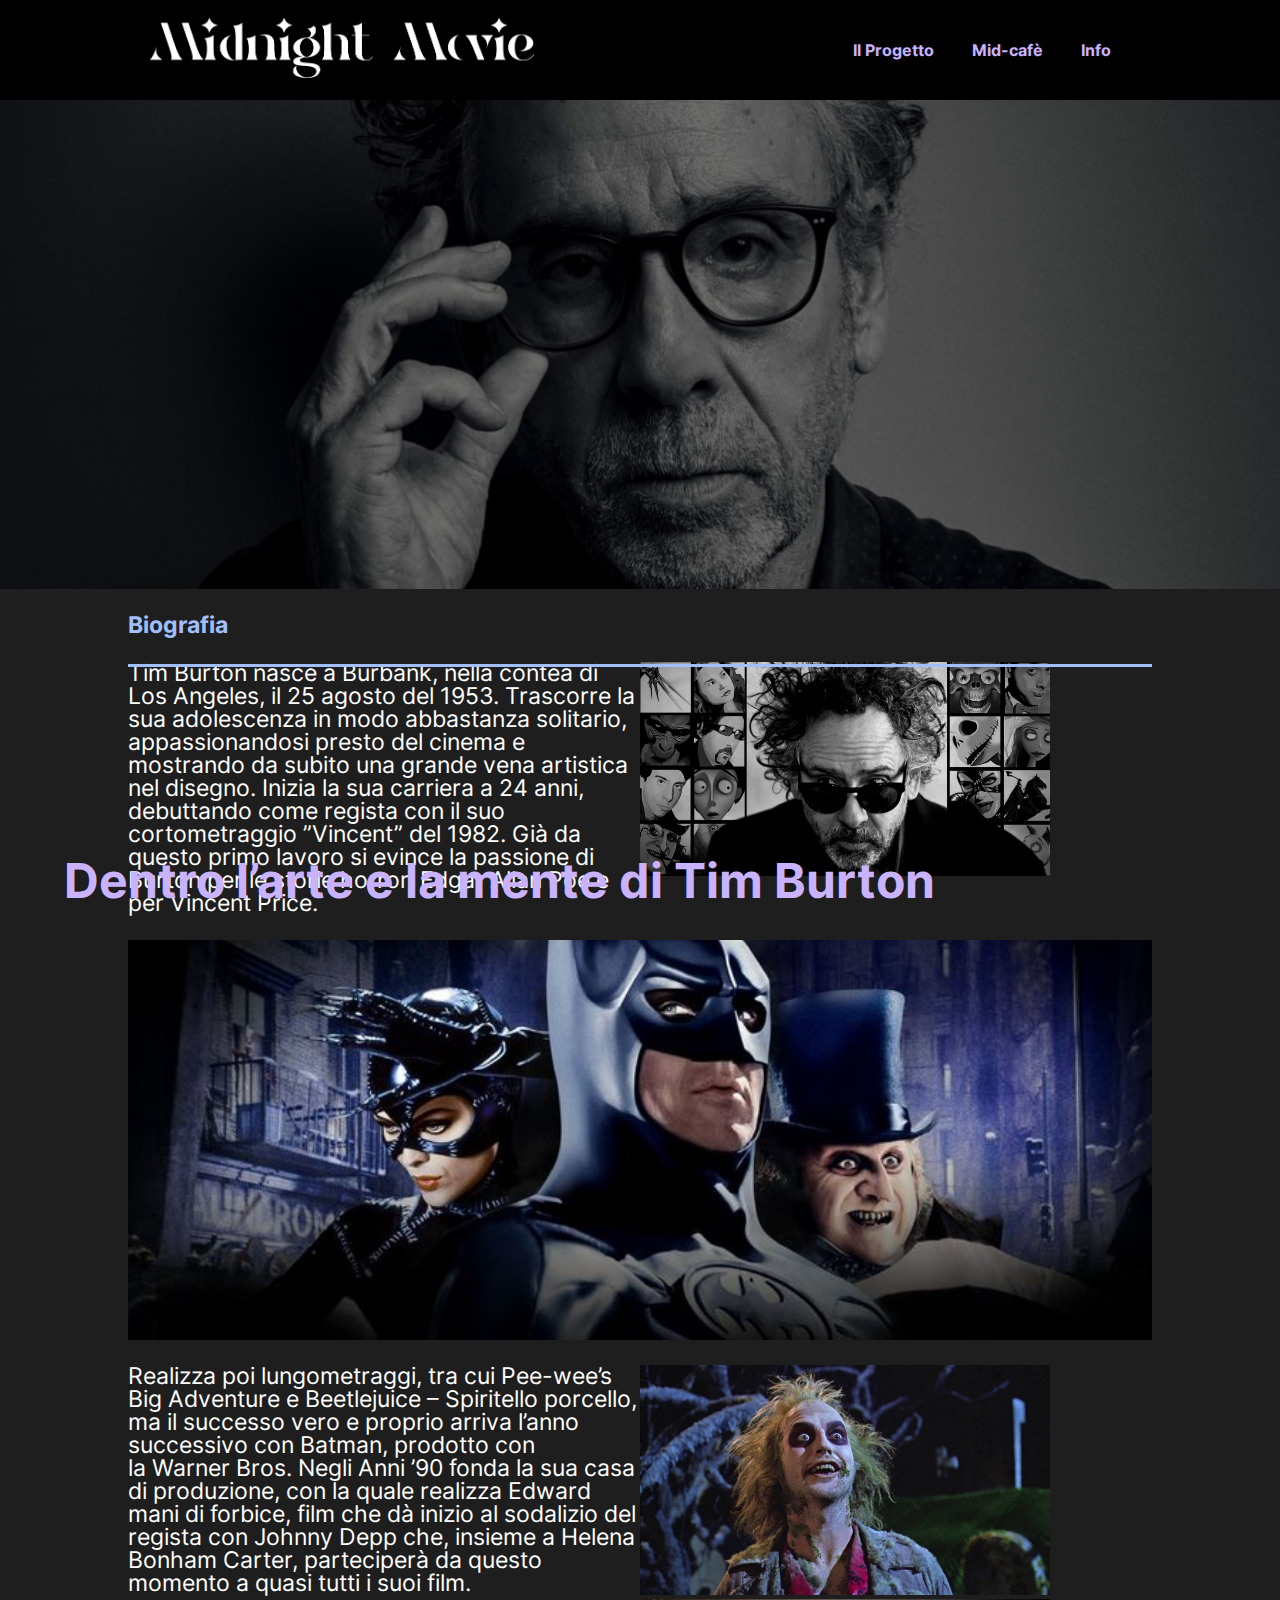
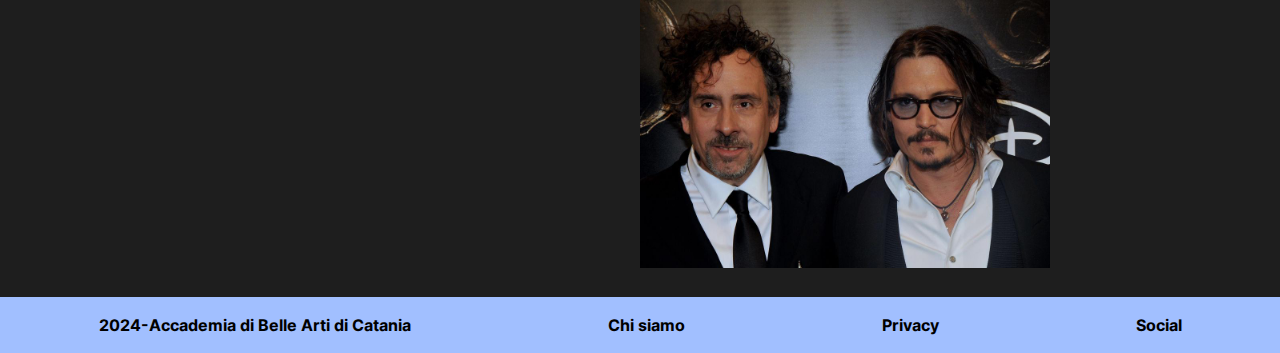
<file: tim_burton.html>
<!DOCTYPE html>
<html lang="en">
    <head>
        <meta charset="UTF-8">
        <meta name="viewport" content="width=device-width, initial-scale=1.0">
        <title>Dentro l’arte e la mente di Tim Burton</title>
        <link href="css/style.css" rel="stylesheet" type="text/css" >
    </head>
    <body>
        <header class="container-nav">
            <nav class="container-nav__navBar">
                <div class="navBar__logo">
                    <a href="index.html"><img src="img/marchio/marchio bianco.png" alt="logo"></a>
                </div>
                <div class="navBar__menu">
                    <ul class="navbar__list">
                        <li class="navbar__list__item"><a href="il_progetto.html">Il Progetto</a></li>  
                        <li class="navbar__list__item"><a href="mid_cafe.html">Mid-cafè</a></li>
                        <li class="navbar__list__item"><a href="info.html">Info</a></li>  
                    </ul>
                </div>            
            </nav>        
        </header>
        <main>
            <section class="container__slider_timburton" > 
                <div class="row">
                    <div class="col12">
                        <div class="slider__text">
                            <h1>Dentro l’arte e la mente di Tim Burton</h1>
                        </div>
                    </div>
                </div>                           
            </section>
            
            <section class="container">    
                <div class="row">
                    <div class="col12">
                        <h2>Biografia</h2>
                    </div>
                </div>
            </section>
            <section class="container"> 
                <div class="row">                    
                    <div class="col6">
                        <p>
                            Tim Burton nasce a Burbank, nella contea di Los Angeles, il 25 agosto del 1953. 
                            Trascorre la sua adolescenza in modo abbastanza solitario, 
                            appassionandosi presto del cinema e mostrando da subito una grande vena artistica 
                            nel disegno. Inizia la sua carriera a 24 anni, debuttando come regista con il suo 
                            cortometraggio ”Vincent” del 1982. 
                            Già da questo primo lavoro si evince la passione di Burton per le storie horror, 
                            Edgar Allan Poe e per Vincent Price.
                        </p>
                    </div>
                    <div class="col6 infoFilm">
                        <img src="img/dentro_la_mente_di_tim_burton/2_tim_burton.jpg" alt="Tim Burton">
                    </div>
                </div>
            </section>

            <section class="container batman">                 
                <img src="img/dentro_la_mente_di_tim_burton/3_batman.jpg" alt="Batman" >                   
            </section>

            <section class="container"> 
                <div class="row">                    
                    <div class="col6">
                        <p>
                            Realizza poi lungometraggi, tra cui Pee-wee’s Big Adventure e Beetlejuice – 
                            Spiritello porcello, ma il successo vero e proprio arriva l’anno successivo con Batman,
                            prodotto con la Warner Bros. 
                            Negli Anni ’90 fonda la sua casa di produzione, con la quale realizza Edward mani di forbice, 
                            film che dà inizio al sodalizio del regista con Johnny Depp che, insieme a Helena Bonham Carter, 
                            parteciperà da questo momento a quasi tutti i suoi film.
                        </p>
                    </div>
                    <div class="col6 infoFilm">
                        <img src="img/dentro_la_mente_di_tim_burton/4_beetlejuice.jpg" alt="beetlejuice">
                        <img src="img/dentro_la_mente_di_tim_burton/5_johnny_depp_tim_burton.jpg" alt="johnnydepp_timburton">
                    </div>
                </div>
            </section>           
        </main>
        <footer >
            <nav >
                <ul class="navbar__list">
                    <li class="navbar_list_item"><a href="https://www.abacatania.it/">2024-Accademia di Belle Arti di Catania</a></li>
                    <li class="navbar_list_item"><a href="chi_siamo.html">Chi siamo</a></li>
                    <li class="navbar_list_item"><a href="#">Privacy</a></li>
                    <li class="navbar_list_item"><a href="#">Social</a></li>
                </ul>
            </nav>
        </footer>
    </body>
</html>
</file>
<file: css/style.css>
html, body, div, span, applet, object, iframe,
h1, h2, h3, h4, h5, h6, p, blockquote, pre,
a, abbr, acronym, address, big, cite, code,
del, dfn, em, img, ins, kbd, q, s, samp,
small, strike, strong, sub, sup, tt, var,
b, u, i, center, dl, dt, dd, ol, ul, li,
fieldset, form, label, legend, table, caption,
tbody, tfoot, thead, tr, th, td, article, aside,
canvas, details, embed, figure, figcaption, footer,
header, hgroup, menu, nav, output, ruby, section,
summary, time, mark, audio, video {
    margin: 0;
    padding: 0;
    border: 0;
    font-size: 100%;
    font: inherit;
    vertical-align: baseline;
}

/* HTML5 display-role reset for older browsers */
article, aside, details, figcaption, figure,
footer, header, hgroup, menu, nav, section {
    display: block;
}

body {
    line-height: 1;
}

ol, ul {
    list-style: none;
}

blockquote, q {
    quotes: none;
}

blockquote:before, blockquote:after,
q:before, q:after {
    content: '';
    content: none;
}



body{
    margin: 0 auto;
    font-family: 'Inter', sans-serif;
    font-weight: normal;
    font-style: normal;
    background-color: #1E1E1E;
    font-size: 23px;
}
main{
    margin-top: 100px;
}

h1,h2,h3,h4,h5,h6{
    font-family: 'Inter', sans-serif;
    font-weight: bold;
    font-style: normal;
}
a{
    text-decoration: none;
}
a :hover {
    text-decoration: underline;
}
nav{
    
    padding: 10px 0;
}

.container-nav{
    width: 100%;
}
.container-nav__navBar{
    display: flex;
    justify-content: space-around;
    align-items: center;
    background-color: #000;
    color: #C9B2FF;
}
.navBar__logo{
    width: 30%;
}
.navBar__logo img{
    width: 100%;
    
}


.navbar__list {
    list-style-type: none;
    display: flex;
    justify-content: space-around; 
    padding: 0;
    margin: 0;
    font-weight: bold;
    font-size: 16px;
    flex-direction: column;
}
.navbar__list__item{
    margin: 0 19px;
}

.navbar__list a{
    color: #C9B2FF;
}



main{
    background-color: #1E1E1E;
    color: #fff;
}

.container__slider{
    background-image: url(../img/slide/1_home.jpeg);
    box-shadow: inset 0 0 0 2000px rgb(0 0 0 / 57%);
    
    height: 489px;
    background-position: center;
    background-repeat: no-repeat;
    background-size: cover;
    position: relative;
}

.container__slider__midCafe{
    background-image: url(../img/slide/1_mid_cafe.jpg);
    box-shadow: inset 0 0 0 2000px rgb(0 0 0 / 57%);    
    height: 489px;
    background-position: center;
    background-repeat: no-repeat;
    background-size: cover;
    position: relative;
}

.container__slider_progetto{
    background-image: url(../img/slide/9_progetto.jpeg);
    box-shadow: inset 0 0 0 2000px rgb(0 0 0 / 57%);
    
    height: 489px;
    background-position: center;
    background-repeat: no-repeat;
    background-size: cover;
    position: relative;
}

.container__slider_timburton{
    background-image: url(../img/slide/1_tim_burton.jpg);
    box-shadow: inset 0 0 0 2000px rgb(0 0 0 / 57%);
    
    height: 489px;
    background-position: center;
    background-repeat: no-repeat;
    background-size: cover;
    position: relative;
}

.container__slider_chisiamo{
    background-image: url(../img/slide/cefbeea4-b83a-4527-bbee-f826613f986e.jpg);
    box-shadow: inset 0 0 0 2000px rgb(0 0 0 / 57%);
    
    height: 489px;
    background-position: center;
    background-repeat: no-repeat;
    background-size: cover;
    position: relative;
}

.container__slider_info{
    background-image: url(../img/slide/1_info.jpeg);
    box-shadow: inset 0 0 0 2000px rgb(0 0 0 / 57%);  
    height: 489px;
    background-position: center;
    background-repeat: no-repeat;
    background-size: cover;
    position: relative;
}

.slider__text{
    width: 90%;
    text-align: left;
    position: absolute;
    bottom: 0px;
    left: 50%;
    transform: translate(-50%, 10%);
    color: #C9B2FF;
    font-weight: bold;
    font-size: 30px;
}


.container{
    display: flex;
    justify-content: center;
    margin: 0 15px;
   /*  width: 100%; */
    justify-content: flex-start;
    margin-top: 25px;
    margin-bottom: 25px;
}

.row{
    /* --bs-gutter-x: 1.5rem;
    --bs-gutter-y: 0; */
    display: flex;
    flex-wrap: wrap;
    /* margin-top: calc(-1* var(--bs-gutter-y));
    margin-right: calc(-.5* var(--bs-gutter-x));
    margin-left: calc(-.5* var(--bs-gutter-x)); */
    flex-direction: column;
    width: 100%;
}
.col3 {
    flex: 0 0 auto;
    width: 25%;
}
.col4 {
    flex: 0 0 auto;
    width: 33.33333333%;
}
.col5{
    flex: 0 0 auto;
    width: 41.67%;
    
}
.col6{
    flex: 0 0 auto;
    width: 100%;
    min-width: 207px;
}
.col7 {
    width: 58.33%;
    flex: 0 0 auto;
}
.col8 {
    flex: 0 0 auto;
    width: 66.66666666%;
}
.col9 {
    width: 60%;
    flex: 0 0 auto;
}
.chisiamoRow{
    display: flex;
    justify-content: center; 
    width: 100%;
}

.col10 {
    width: 83.33%; /* 10 colonne su 12 */
    flex: 0 0 auto;
}
.col12{
    flex: 0 0 auto;
    width: 100%;
}
.day{
    color: #C9B2FF; 
}
.hours{
    display: block;
    background-color: #A1BFFF;
    height: 53px;
    color: #000;
    margin: 10px;
    border-radius: 12px;
    width: 124px;
}

.containerHours{
    display: flex;
    flex-direction: column;
    align-items: center;
}
.center {
    display: flex;
    justify-content: center;
    align-items: center;     
  }

  .containerHours>.row{
    display: flex;
    justify-content: center;
    width: 100%;
  }
  .containerHours>.row>.col6{
    display: flex;
    flex-direction: column;
    align-items: center;
  }


  
.containerSnack{
    display: flex;
    flex-direction: column;
    align-items: center;
}
  .containerSnack>.row{
    display: flex;
    justify-content:flex-start ;
    width: 100%;
  }
  .containerSnack>.row>.col6{
    display: flex;
    flex-direction: column;
    align-items:flex-start ;
  }


.container-nav {
    display: flex;
    flex-wrap: wrap;
    position: fixed;
    top: 0px;
    left: 0px;
    right: 0px;
    z-index: 100;
    height: 100px;
}


h1,h3{
    color: #C9B2FF;
}
a > div > .borderIndex > p{
    color: #fff;
}
a:hover{
    color: #fff;
}
h2 {

    position: relative;
    /* width: 500px; */
    width: 100%;
    color: #A1BFFF;
    }
    
    h2:after {
    position: absolute;
    content: "";
    height: 3px;
    background-color: #A1BFFF;
    width: 100%;
    right: 0px;
    top: 50px;
    }


/* .grid {
    display: grid;
    grid-template-columns: repeat(1, 1fr);
    gap:16px
} */

.grid {
    display: grid;
    grid-template-columns: repeat(auto-fit, minmax(300px, 1fr));
    gap: 16px
}

.figure{
    margin-top: 20px;
}


figure img {
    width: 90%;
    height: 100%;
    object-fit: cover;
    border-radius: 10px;
  }


figcaption a {
    color: #fff;
}
figure a :hover {
    color: #A1BFFF;
}

figure img {
    display: block;
    transition: transform 0.3s ease;
}

figure:hover img {
    transform: scale(1.1);
    opacity: 0.5;
    
}
figure:hover figcaption a{
    opacity: 1;
    color: #A1BFFF;
    
}

.breadcrumb {
    list-style: none;
    display: flex;
    padding: 0;
    margin: 0;
    font-size: 24px;
  }
  
  .breadcrumb li {
    margin-right: 10px;
  }
  
  .breadcrumb li+li:before {
    content: ">";
    margin-right: 10px;
    color: #fff;
  }
  
  .breadcrumb li a {
    text-decoration: none;
    color: #fff;
  }
  
  .breadcrumb li.current {
    color: #A1BFFF;
    font-weight: bold;
  }
  
  .breadcrumb li.current a {
    pointer-events: none; /* Disabilita il link per la pagina corrente */
  }
  .infoFilm img{
    width: 100%;
  }

  .infoIndex img{
    width: 100%;
    height: 330px;
    object-fit: cover;
  }

  .chisiamo img{
    width: 100%;
    height: 330px;
    object-fit: cover;
    object-position: center;

  }

  .borderIndex p{
    border: 3px solid #A1BFFF;    
    padding: 15px 0 0 15px;    
  }
  .borderChiSiamo{
    border: 3px solid #A1BFFF;
    padding: 0 0 0 15px;
    height: 326px;
  }

  .snack{
    margin-bottom: 50px;
  }
  .snack img{
    
    width: 200px;
    height: 200px;
    object-fit: cover;
    object-position: center;     
  }
  .snack h4{
    padding-left: 20px;
    margin-top: 10px;
  }
  .snack ul{
    margin-right: 10px;
  }

  .col3 p{
    margin: 0;
  }
  .col4 p{
    margin: 0;
  }
  .col6 p{
    margin: 0;
  }
  .col8 p{
    margin: 0;
  }
  .col9 p{
    margin: 0;
  }
  .infoText{
    margin-top: 50px !important;
}

.batman img{
    width: 100%;
    height: 400px;
    object-fit: cover;
    object-position: center;
}


footer {
    background-color: #A1BFFF;   
    font-family: 'Inter';
    font-weight: 300;
    padding: 10px 0;
}
footer .navbar__list a{
    color: #000;
}
/* .navBar_footer{

} */



.purple {
    color: #C9B2FF;
    font-weight: bold;
}




@media only screen and (min-width: 576px) {

   
    .container {
        max-width: 540px;
    }
    
    /* .grid {
        grid-template-columns: repeat(3, 1fr);
        width: auto;
    } */
    .navbar__list{
        flex-direction: row;
    }
    
   

}

@media only screen and (min-width: 770px) {

    .slider__text{
        font-size: 35px;
       }
    .container {
        max-width: 720px;
        margin: 25px 10% 25px;
    }
    .row{
        flex-direction: row;
    }
    
    .col3 {
        flex: 0 0 auto;
        width: 25%;
    }
    .col4 {
        flex: 0 0 auto;
        width: 33.33333333%;
    }
    .col5{
        flex: 0 0 auto;
        width: 41.67%;
        
    }
    .col6{
        flex: 0 0 auto;
        width: 50%;
    }
    .col9 {
        width: 70%;
        flex: 0 0 auto;
    }
    .navbar__list{
        
        display: flex;
        justify-content: space-around;
        
    }

   
    
    .snack h4{
        padding-left: 20px;
        margin: 0;
      }

      .borderIndex p{        
        height: 310px;
      }
      
    
}

@media only screen and (min-width: 992px) {
    
    .container {
        max-width: 960px;
    }
    
    .slider__text{
        font-size: 42px;
       }
    
    
}

@media only screen and (min-width: 1200px) {
    .slider__text{
        font-size: 48px;
       }
    .container {
        max-width: 1140px;
    }
     
    
    .infoFilm img{
        width: 80%;
      }
}

@media only screen and (min-width: 1400px) {
    .container {
        max-width: 1320px;;
    }
    
    
   

}







@font-face {
    font-family: 'Inter';
    src:url('../font/Inter-Light.woff2') format('woff2'),
        url('../font/Inter-Light.woff') format('woff');
    font-weight: 300;
    font-style: normal;
    font-display: swap;
}

@font-face {
    font-family: 'Inter';
    src:url('../font/Inter-Regular.woff2') format('woff2'),
        url('../font/Inter-Regular.woff') format('woff');
    font-weight: normal;
    font-style: normal;
    font-display: swap;
}

@font-face {
    font-family: 'Inter';
    src:url('../font/Inter-Bold.woff2') format('woff2'),
        url('../font/Inter-Bold.woff') format('woff');
    font-weight: bold;
    font-style: normal;
    font-display: swap;
}
</file>
